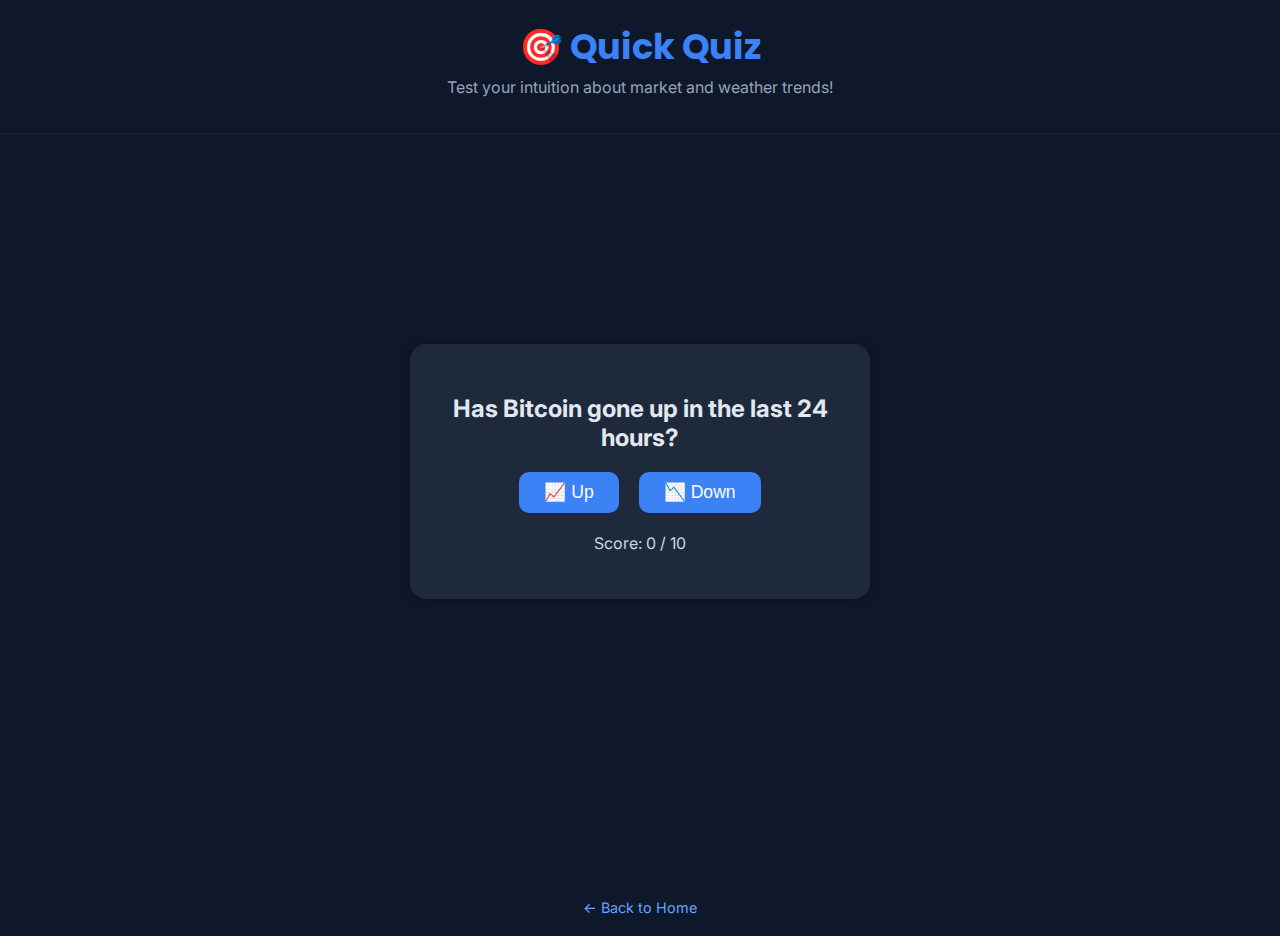
<file: docs/quiz.html>
<!DOCTYPE html>
<html lang="en">

<head>
    <meta charset="UTF-8" />
    <meta name="viewport" content="width=device-width, initial-scale=1.0" />
    <title>Quick Quiz – Guess The Trend</title>
    <link rel="stylesheet" href="style.css" />
    <link href="https://fonts.googleapis.com/css2?family=Poppins:wght@600;800&family=Inter:wght@400;500&display=swap"
        rel="stylesheet">
</head>

<body>
    <header>
        <h1>🎯 Quick Quiz</h1>
        <p class="subtitle">Test your intuition about market and weather trends!</p>
    </header>

    <main class="quiz-container">
        <div id="quiz-box">
            <h2 id="question">Loading question...</h2>

            <div class="quiz-buttons">
                <button id="btn-up" class="quiz-btn">📈 Up</button>
                <button id="btn-down" class="quiz-btn">📉 Down</button>
            </div>

            <p id="feedback" class="feedback"></p>
            <p id="score" class="score">Score: 0 / 10</p>

            <button id="next-btn" class="next-btn hidden">Next Question</button>
        </div>
    </main>

    <footer>
        <a href="index.html" class="back-link">← Back to Home</a>
    </footer>

    <script src="quiz.js"></script>
</body>

</html>
</file>
<file: docs/style.css>
/* 🧠 General Layout */
body {
    margin: 0;
    font-family: 'Inter', sans-serif;
    background-color: #0F172A;
    color: #E2E8F0;
    text-align: center;
}

/* 🔹 Header */
header {
    padding: 20px;
    border-bottom: 1px solid #1E293B;
}

header h1 {
    font-family: 'Poppins', sans-serif;
    font-size: 2.2rem;
    color: #3B82F6;
    margin: 0;
}

header .subtitle {
    color: #94A3B8;
    margin-top: 4px;
}

header nav {
    margin-top: 10px;
}

header nav a {
    color: #E2E8F0;
    text-decoration: none;
    margin: 0 10px;
    font-weight: 500;
}

header nav a:hover {
    color: #3B82F6;
}

/* 🔹 Hero Section */
.hero {
    margin: 40px 0;
}

.hero h2 {
    font-size: 1.5rem;
    color: #E2E8F0;
}

.main-btn {
    background-color: #3B82F6;
    color: white;
    border: none;
    padding: 12px 25px;
    border-radius: 10px;
    font-size: 1.1rem;
    cursor: pointer;
    transition: 0.3s;
}

.main-btn:hover {
    background-color: #2563EB;
}

/* 🔹 Games Section */
.games {
    display: flex;
    justify-content: center;
    gap: 20px;
    flex-wrap: wrap;
    padding: 30px;
}

.game-card {
    background-color: #1E293B;
    border-radius: 16px;
    padding: 20px;
    width: 260px;
    transition: transform 0.3s;
}

.game-card:hover {
    transform: scale(1.05);
}

.game-card h3 {
    color: #10B981;
}

.game-card button {
    background-color: #3B82F6;
    color: white;
    border: none;
    padding: 10px 18px;
    border-radius: 8px;
    margin-top: 10px;
    cursor: pointer;
}

.game-card button:hover {
    background-color: #2563EB;
}

/* 🔹 Charts Section */
.charts {
    padding: 40px;
}

.chart-container {
    display: flex;
    justify-content: center;
    flex-wrap: wrap;
    gap: 30px;
}

canvas {
    background-color: #1E293B;
    border-radius: 12px;
    padding: 10px;
    width: 300px;
    height: 200px;
}

/* 🔹 Footer */
footer {
    margin-top: 50px;
    padding: 20px;
    font-size: 0.9rem;
    color: #94A3B8;
}

/* 🎯 Quick Quiz */
.quiz-container {
    display: flex;
    justify-content: center;
    align-items: center;
    height: 75vh;
}

#quiz-box {
    background-color: #1E293B;
    padding: 30px;
    border-radius: 16px;
    width: 400px;
    text-align: center;
    box-shadow: 0 0 10px rgba(0, 0, 0, 0.3);
}

.quiz-buttons {
    display: flex;
    justify-content: center;
    gap: 20px;
    margin: 20px 0;
}

.quiz-btn {
    background-color: #3B82F6;
    color: white;
    border: none;
    border-radius: 10px;
    padding: 10px 25px;
    font-size: 1.1rem;
    cursor: pointer;
    transition: 0.3s;
}

.quiz-btn:hover {
    background-color: #2563EB;
}

.feedback {
    font-weight: bold;
    margin: 10px 0;
}

.score {
    color: #CBD5E1;
}

.next-btn {
    background-color: #10B981;
    color: white;
    border: none;
    border-radius: 8px;
    padding: 8px 18px;
    cursor: pointer;
}

.next-btn:hover {
    background-color: #059669;
}

.hidden {
    display: none;
}

.back-link {
    color: #60A5FA;
    text-decoration: none;
    display: block;
    text-align: center;
    margin-top: 20px;
}

.back-link:hover {
    text-decoration: underline;
}
</file>
